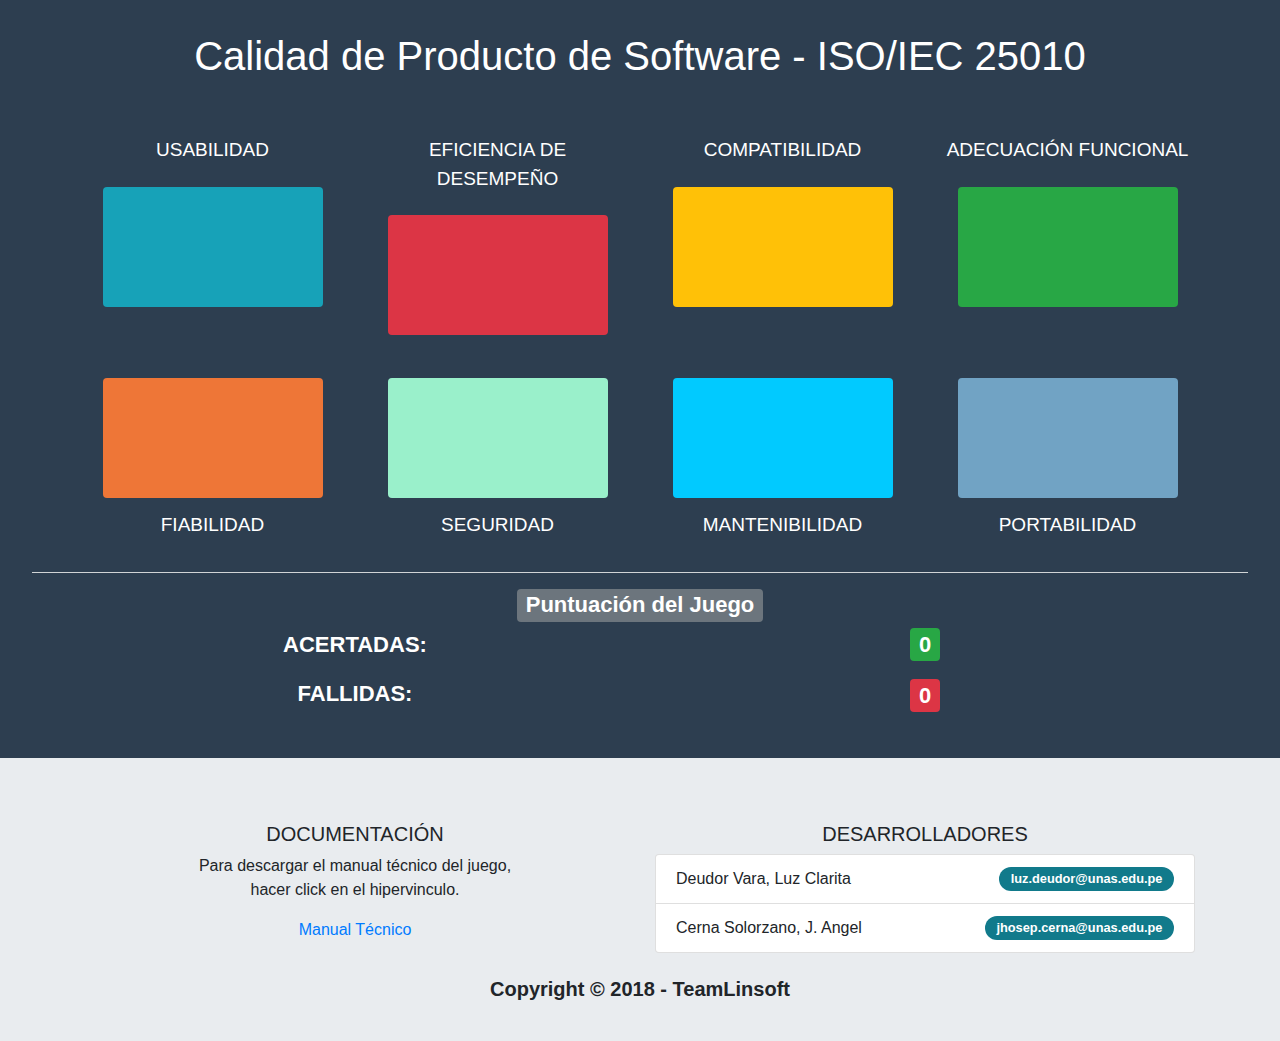
<file: game-master/Juego/index.html>
<!DOCTYPE html>
<html lang="en">
<head>
    <meta charset="UTF-8">
    <meta name="viewport" content="width=device-width, initial-scale=1.0">
    <meta http-equiv="X-UA-Compatible" content="ie=edge">
    <title>Calidad de Producto de Software</title>

    <link rel="stylesheet" href="https://maxcdn.bootstrapcdn.com/bootstrap/4.1.3/css/bootstrap.min.css">
    <link rel="stylesheet" href="../Juego/estilos.css">
    <script src="https://ajax.googleapis.com/ajax/libs/jquery/3.3.1/jquery.min.js"></script>
    <script src="https://cdnjs.cloudflare.com/ajax/libs/popper.js/1.14.3/umd/popper.min.js"></script>
    <script src="https://maxcdn.bootstrapcdn.com/bootstrap/4.1.3/js/bootstrap.min.js"></script>
    <script src="../Juego/funciones.js"></script>
    <script src="../Juego/include.js"></script>

</head>
<body>
    <!--Aqui es la parte de la CABECERA-->
    <div class="jumbotron text-center" style="margin-bottom:0; background-color: #2D3E50; border-radius: 0px; padding: 32px">
        <h1 style="color: white;">Calidad de Producto de Software - ISO/IEC 25010</h1>
        <br>
        <div class="container">
        <br>
            <div class="row">
                <div class="col-sm">
                    <p style="color: white; font-size: 19px">USABILIDAD</p>
                    <span class="rounded" style="background-color: #17A2B8"></span>
                </div>
                <div class="col-sm">
                    <p style="color: white; font-size: 19px">EFICIENCIA DE DESEMPEÑO</p>
                    <span class="rounded" style="background-color: #DC3545"></span>
                </div>
                <div class="col-sm">
                    <p style="color: white; font-size: 19px">COMPATIBILIDAD</p>
                    <span class="rounded" style="background-color: #FFC107"></span>
                </div>
                <div class="col-sm">
                    <p style="color: white; font-size: 19px">ADECUACIÓN FUNCIONAL</p>
                    <span class="rounded" style="background-color: #28A745"></span>
                </div>
            </div>
        </div>


        <div class="container">
            <br>
                <div class="row">
                    <div class="col-sm">
                        <span class="rounded" style="background-color: #EE7637"></span>
                        <p style="color: white; font-size: 19px">FIABILIDAD</p>
                    </div>
                    <div class="col-sm">
                        <span class="rounded" style="background-color: #9AF0CB"></span>
                        <p style="color: white; font-size: 19px">SEGURIDAD</p>
                    </div>
                    <div class="col-sm">
                        <span class="rounded" style="background-color: #01CAFF"></span>
                        <p style="color: white; font-size: 19px">MANTENIBILIDAD</p>
                    </div>
                    <div class="col-sm">
                        <span class="rounded" style="background-color: #71A3C4"></span>
                        <p style="color: white; font-size: 19px">PORTABILIDAD</p>
                    </div>
                </div>
        </div>    

            <hr style="background-color: #E9ECEF">
        
        <div w3-include-html="semBody.html"></div>  

    </div>

    <!--Aqui es la parte del FOOTER-->
    <div w3-include-html="footer.html"></div> 

    <script>
        includeHTML();
    </script>
</body>
</html>
</file>
<file: game-master/Juego/estilos.css>
#badge{
    padding: .4em .9em;
    font-size: 80%;
}

.rounded {
    display: inline-block;
    width: 220px;
    height: 120px;
    margin: 6px;
    background-color: white;
}

#badge-puntuacion, #badge-promedio, #badge-numPromedio{
    font-size: 22px;
    padding-bottom: 6px;
    margin-bottom: 6px;
}

#badge-acertada{
    font-size: 22px;
    margin-bottom: 18px;
}

#badge-fallida{
    font-size: 22px;
}
</file>
